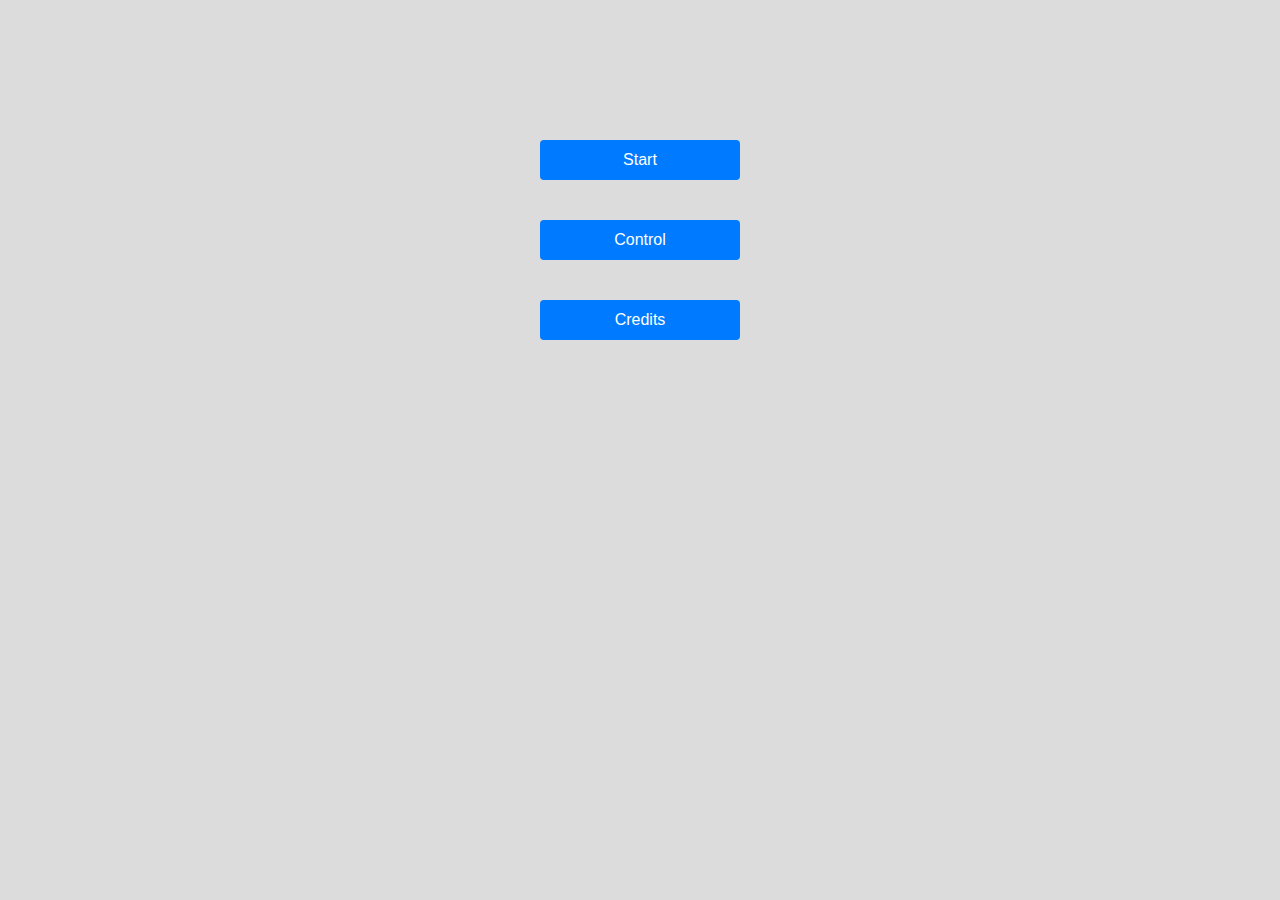
<file: index.html>
<!doctype html>
<html lang="en">

<head>
  <!-- Required meta tags -->
  <meta charset="utf-8">
  <meta name="viewport" content="width=device-width, initial-scale=1, shrink-to-fit=no">
  <!-- Bootstrap CSS -->
  <link rel="stylesheet" href="https://maxcdn.bootstrapcdn.com/bootstrap/4.0.0/css/bootstrap.min.css" integrity="sha384-Gn5384xqQ1aoWXA+058RXPxPg6fy4IWvTNh0E263XmFcJlSAwiGgFAW/dAiS6JXm" crossorigin="anonymous">
  <link href="css/styles.css" rel="stylesheet">
  <title>Multi-Breakout</title>
</head>

<body>

  <div class="container center-block">
    <nav class="nav nav-pills flex-column">
      <a class="nav-link active" href="breakout.html">Start</a>
      <a class="nav-link active" href="control.html">Control</a>
      <a class="nav-link active" href="credits.html">Credits</a>
    </nav>
  </div>
  </div>
  </div>

  <script src="https://code.jquery.com/jquery-3.2.1.slim.min.js" integrity="sha384-KJ3o2DKtIkvYIK3UENzmM7KCkRr/rE9/Qpg6aAZGJwFDMVNA/GpGFF93hXpG5KkN" crossorigin="anonymous"></script>
  <script src="https://cdnjs.cloudflare.com/ajax/libs/popper.js/1.12.9/umd/popper.min.js" integrity="sha384-ApNbgh9B+Y1QKtv3Rn7W3mgPxhU9K/ScQsAP7hUibX39j7fakFPskvXusvfa0b4Q" crossorigin="anonymous"></script>
  <script src="https://maxcdn.bootstrapcdn.com/bootstrap/4.0.0/js/bootstrap.min.js" integrity="sha384-JZR6Spejh4U02d8jOt6vLEHfe/JQGiRRSQQxSfFWpi1MquVdAyjUar5+76PVCmYl" crossorigin="anonymous"></script>
</body>
</html>
</file>
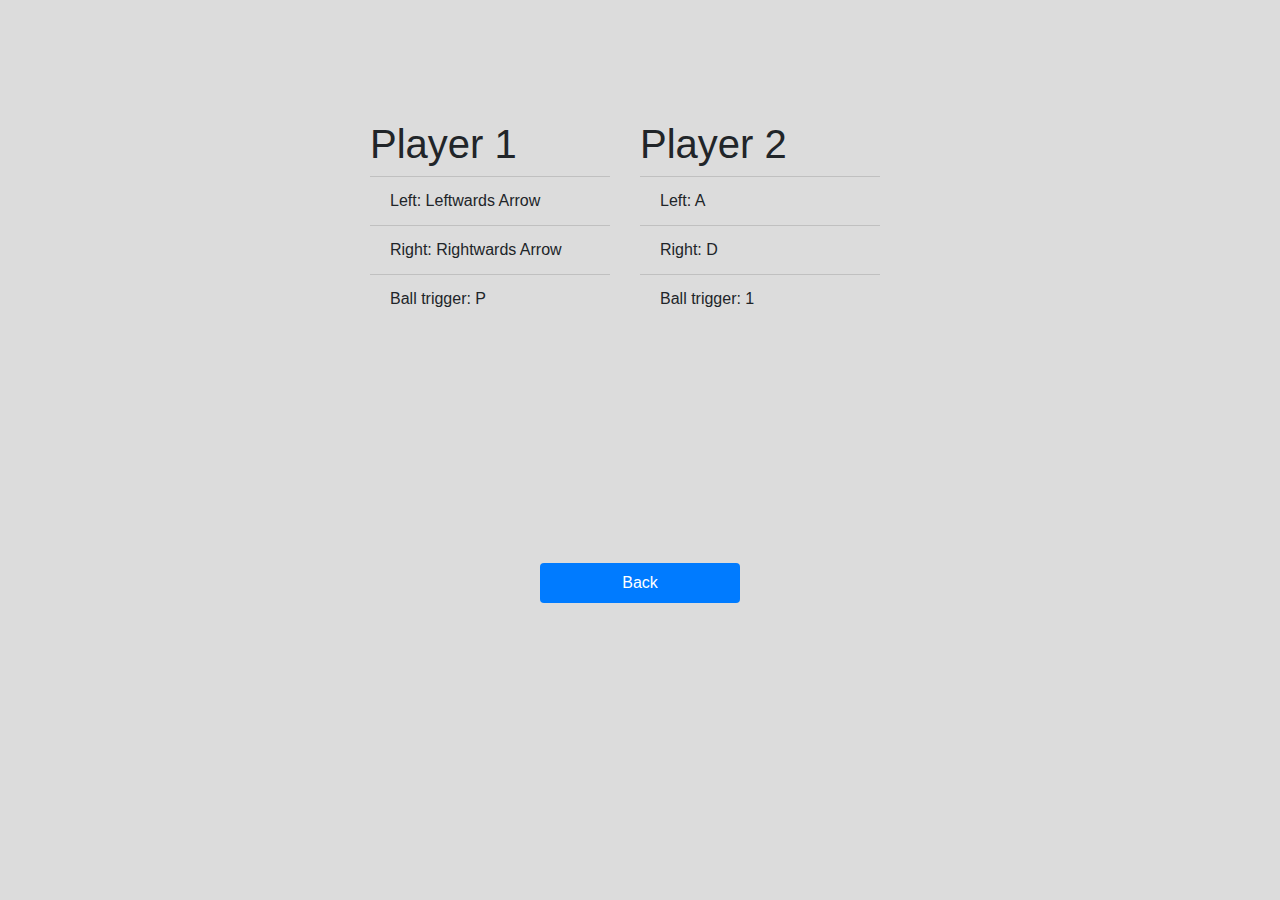
<file: control.html>
<!doctype html>
<html lang="en">

<head>
  <!-- Required meta tags -->
  <meta charset="utf-8">
  <meta name="viewport" content="width=device-width, initial-scale=1, shrink-to-fit=no">
  <!-- Bootstrap CSS -->
  <link rel="stylesheet" href="https://maxcdn.bootstrapcdn.com/bootstrap/4.0.0/css/bootstrap.min.css" integrity="sha384-Gn5384xqQ1aoWXA+058RXPxPg6fy4IWvTNh0E263XmFcJlSAwiGgFAW/dAiS6JXm" crossorigin="anonymous">
  <link href="css/styles.css" rel="stylesheet">
  <title>Multi-Breakout</title>
</head>

<body>
  <div class="container center-block">
    <nav class="nav nav-pills flex-column">
      <div class=" container-fluid bg-2  row">
        <div class=" col-xs-6 col-md-6  col-lg-6">
          <h1 class="text-left"> Player 1 </h1>
          <ul class="list-group list-group-flush">
            <li class="list-group-item">Left: Leftwards Arrow </li>
            <li class="list-group-item">Right: Rightwards Arrow </li>
            <li class="list-group-item">Ball trigger: P </li>
          </ul>
        </div>
        <div class="col-xs-6 col-md-6  col-lg-6">
          <h1 class="text-left"> Player 2 </h1>
          <ul class="list-group list-group-flush">
            <li class="list-group-item">Left: A </li>
            <li class="list-group-item">Right: D </li>
            <li class="list-group-item">Ball trigger: 1 </li>
          </ul>
        </div>
      </div>
    </nav>
  </div>

  <div class="container center-block">
    <nav class="nav nav-pills flex-column">
      <a class="nav-link active" href="index.html">Back</a>
    </nav>
  </div>
  </div>
  </div>

  <script src="https://code.jquery.com/jquery-3.2.1.slim.min.js" integrity="sha384-KJ3o2DKtIkvYIK3UENzmM7KCkRr/rE9/Qpg6aAZGJwFDMVNA/GpGFF93hXpG5KkN" crossorigin="anonymous"></script>
  <script src="https://cdnjs.cloudflare.com/ajax/libs/popper.js/1.12.9/umd/popper.min.js" integrity="sha384-ApNbgh9B+Y1QKtv3Rn7W3mgPxhU9K/ScQsAP7hUibX39j7fakFPskvXusvfa0b4Q" crossorigin="anonymous"></script>
  <script src="https://maxcdn.bootstrapcdn.com/bootstrap/4.0.0/js/bootstrap.min.js" integrity="sha384-JZR6Spejh4U02d8jOt6vLEHfe/JQGiRRSQQxSfFWpi1MquVdAyjUar5+76PVCmYl" crossorigin="anonymous"></script>
</body>
</html>
</file>
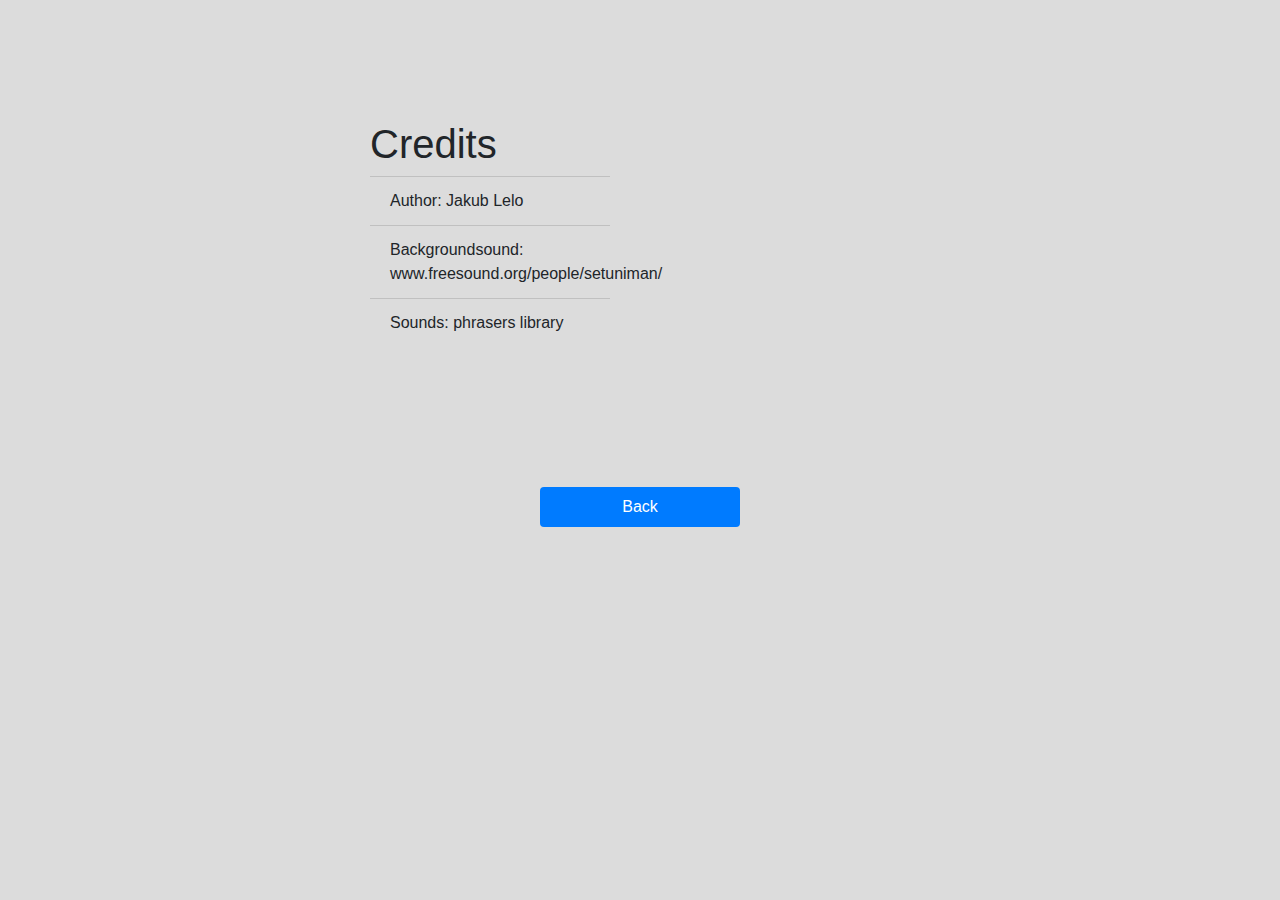
<file: credits.html>
<!doctype html>
<html lang="en">

<head>
  <!-- Required meta tags -->
  <meta charset="utf-8">
  <meta name="viewport" content="width=device-width, initial-scale=1, shrink-to-fit=no">
  <!-- Bootstrap CSS -->
  <link rel="stylesheet" href="https://maxcdn.bootstrapcdn.com/bootstrap/4.0.0/css/bootstrap.min.css" integrity="sha384-Gn5384xqQ1aoWXA+058RXPxPg6fy4IWvTNh0E263XmFcJlSAwiGgFAW/dAiS6JXm" crossorigin="anonymous">
  <link href="css/styles.css" rel="stylesheet">
  <title>Multi-Breakout</title>
</head>

<body>

  <div class="container center-block">
    <nav class="nav nav-pills flex-column">
      <div class=" container-fluid bg-2  row">
        <div class=" col-xs-6 col-md-6  col-lg-6">
          <h1 class="text-left"> Credits </h1>
          <ul class="list-group list-group-flush">
            <li class="list-group-item">Author: Jakub Lelo </li>
            <li class="list-group-item">Backgroundsound: www.freesound.org/people/setuniman/ </li>
            <li class="list-group-item">Sounds: phrasers library </li>
          </ul>
        </div>
      </div>

      <div class="container center-block">
        <nav class="nav nav-pills flex-column">
          <a class="nav-link active" href="index.html">Back</a>
        </nav>
      </div>
  </div>
  </div>

  <script src="https://code.jquery.com/jquery-3.2.1.slim.min.js" integrity="sha384-KJ3o2DKtIkvYIK3UENzmM7KCkRr/rE9/Qpg6aAZGJwFDMVNA/GpGFF93hXpG5KkN" crossorigin="anonymous"></script>
  <script src="https://cdnjs.cloudflare.com/ajax/libs/popper.js/1.12.9/umd/popper.min.js" integrity="sha384-ApNbgh9B+Y1QKtv3Rn7W3mgPxhU9K/ScQsAP7hUibX39j7fakFPskvXusvfa0b4Q" crossorigin="anonymous"></script>
  <script src="https://maxcdn.bootstrapcdn.com/bootstrap/4.0.0/js/bootstrap.min.js" integrity="sha384-JZR6Spejh4U02d8jOt6vLEHfe/JQGiRRSQQxSfFWpi1MquVdAyjUar5+76PVCmYl" crossorigin="anonymous"></script>
</body>
</html>
</file>
<file: css/styles.css>
canvas { padding-top: 100px;
padding-bottom: 100px;
margin: 20px auto;
max-width: 600px; }
body {

	background-color: #DCDCDC;
}

.container{

padding-top: 100px;
padding-bottom: 100px;
margin: 20px auto;
max-width: 600px;


}


.nav-link {

	color: green;
	width: 200px;
	margin: 20px auto;
	text-align: center;
}

.list-group-item {

	background-color: #DCDCDC;
}
</file>
